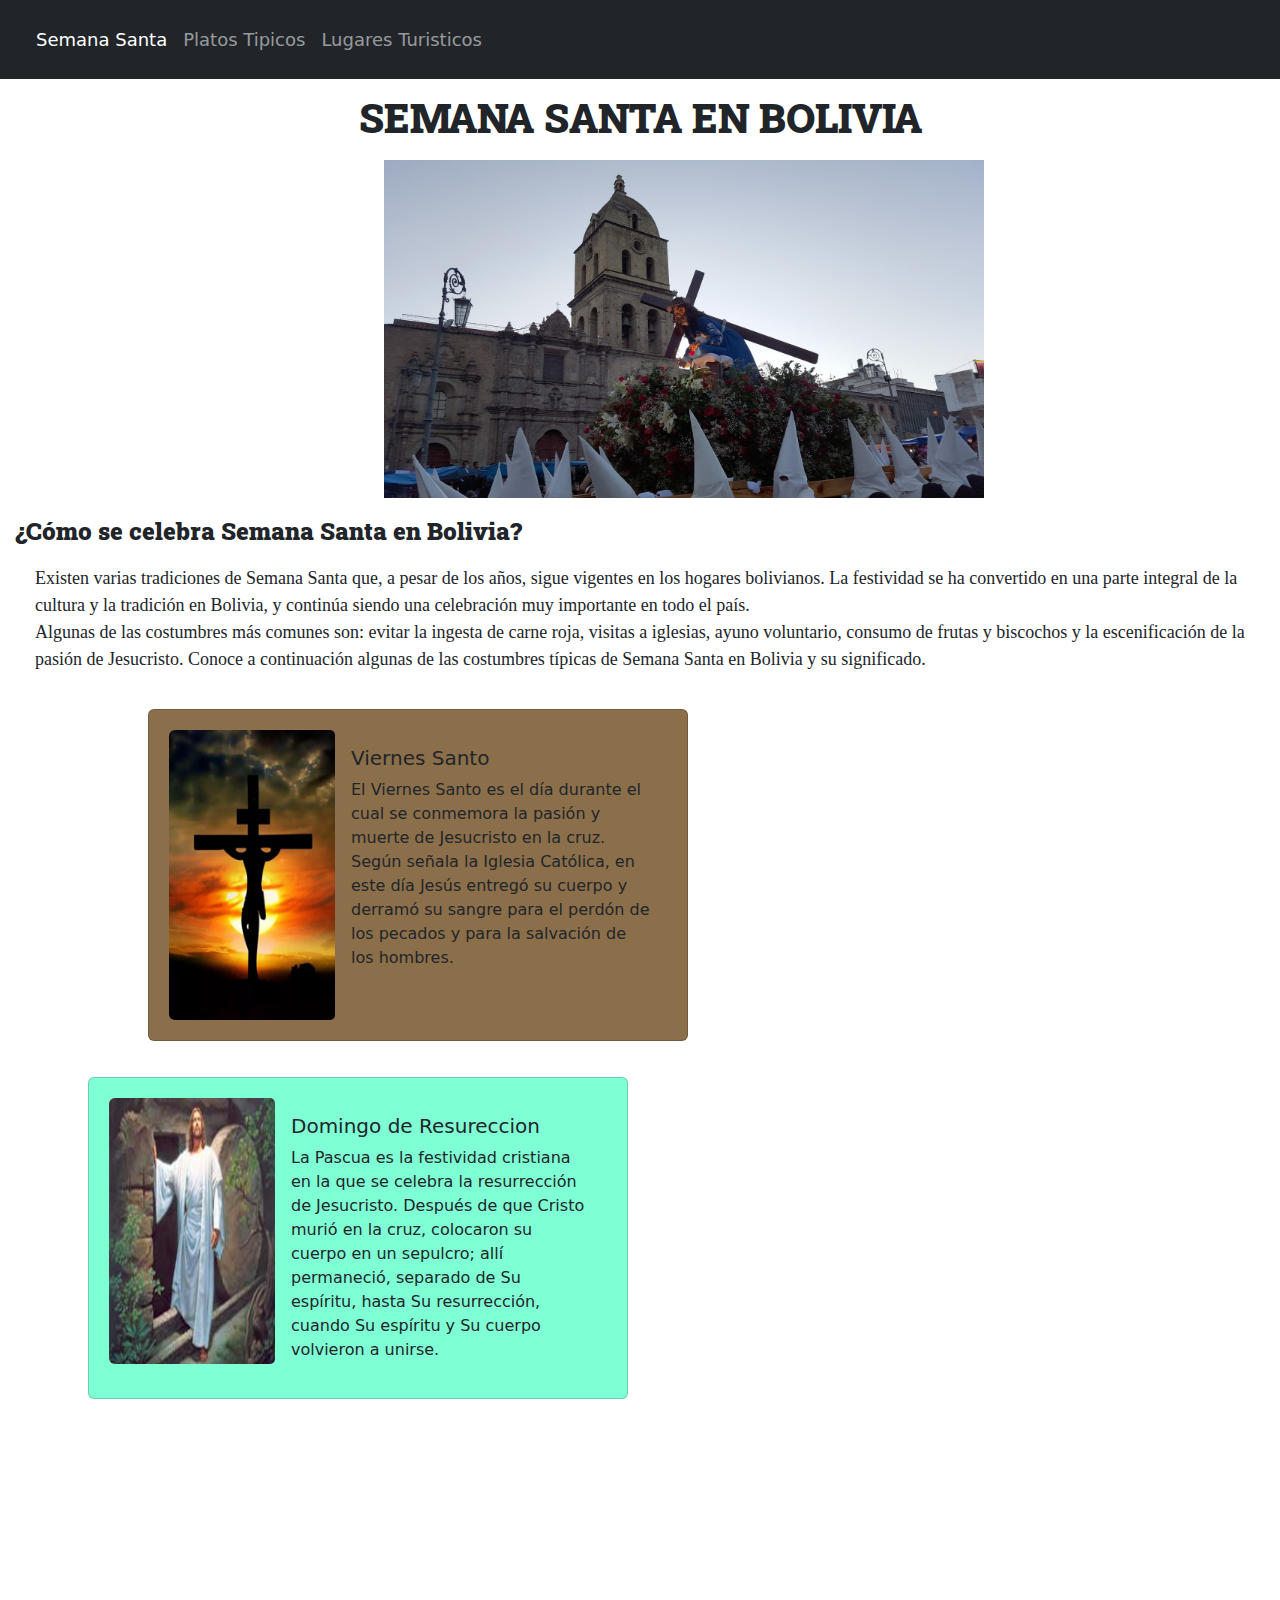
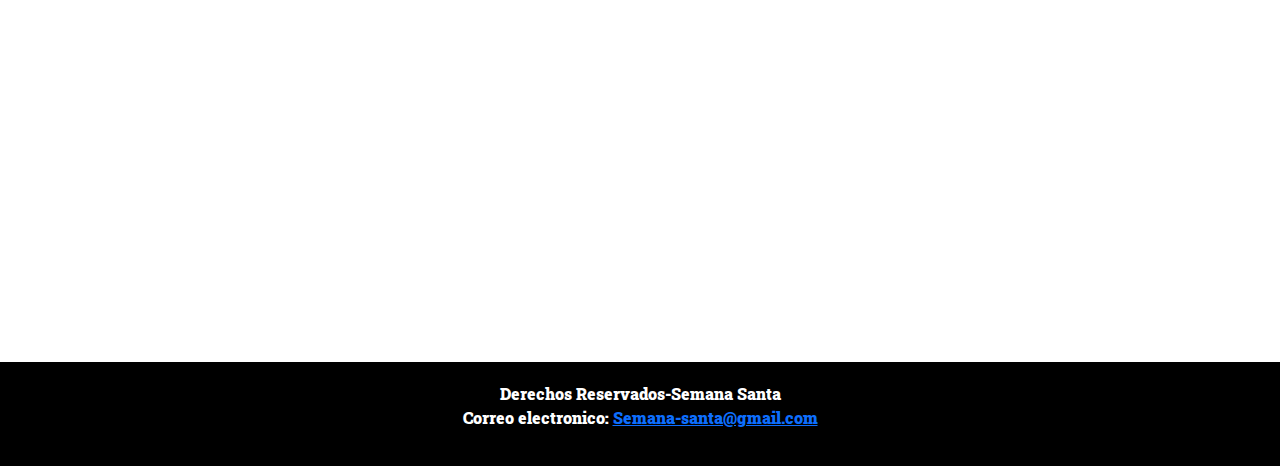
<file: index.html>
<!DOCTYPE html>
<html lang="en">

<head>
    <meta charset="UTF-8" />
    <meta name="viewport" content="width=device-width, initial-scale=1.0" />
    <link rel="stylesheet" href="css/style.css" />
    <link rel="stylesheet" href="	https://cdn.jsdelivr.net/npm/bootstrap@5.2.3/dist/css/bootstrap.min.css" />
    <link rel="preconnect" href="https://fonts.googleapis.com" />
    <link rel="preconnect" href="https://fonts.gstatic.com" crossorigin />
    <link href="https://fonts.googleapis.com/css2?family=Roboto+Slab:wght@100..900&display=swap" rel="stylesheet" />
    <title>Document</title>
</head>

<body>
    <nav class="navbar navbar-expand-lg navbar navbar-dark bg-dark">
        <div class="container-fluid">
            <a class="navbar-brand" href="#"></a>
            <button class="navbar-toggler" type="button" data-bs-toggle="collapse" data-bs-target="#navbarNav"
                aria-controls="navbarNav" aria-expanded="false" aria-label="Toggle navigation">
                <span class="navbar-toggler-icon"></span>
            </button>
            <div class="collapse navbar-collapse" id="navbarNav">
                <ul class="navbar-nav">
                    <li class="nav-item">
                        <a class="nav-link active" aria-current="page" href="pages/pag1.html">Semana Santa</a>
                    </li>
                    <li class="nav-item">
                        <a class="nav-link" href="pages/pag2.html">Platos Tipicos</a>
                    </li>
                    <li class="nav-item">
                        <a class="nav-link" href="pages/pag3.html">Lugares Turisticos</a>
                    </li>
                </ul>
            </div>
        </div>
    </nav>
    <h1 class="roboto-slab-h1">SEMANA SANTA EN BOLIVIA</h1>
    <div class="imag">
        <img class="img" src="img.prin/principal.jpg" alt="">
    </div>
    <div class="parrafo">
        <div class="p1">
            <p>¿Cómo se celebra Semana Santa en Bolivia?</p>
        </div>
        <div class="p2">
            <p>Existen varias tradiciones de Semana Santa que, a pesar de los años, sigue vigentes en los hogares
                bolivianos. La festividad se ha convertido en una parte integral de la cultura y la tradición en
                Bolivia, y
                continúa siendo una celebración muy importante en todo el país. <br>
                Algunas de las costumbres más comunes son: evitar la ingesta de carne roja, visitas a iglesias, ayuno
                voluntario, consumo de frutas y biscochos y la escenificación de la pasión de Jesucristo. Conoce a
                continuación algunas de las costumbres típicas de Semana Santa en Bolivia y su significado. </p>
        </div>
    </div>
    <div class="row">
        <div id="kard1" class="card mb-3" style="max-width: 540px; margin: 20px 0 0 160px">
            <div class="row g-0">
                <div class="col-md-4">
                    <img src="img.prin/kard1.jpg" class="img-fluid rounded-start" alt="700px" width="400px"
                        style="border-radius: 5px;">
                </div>
                <div class="col-md-8">
                    <div class="card-body">
                        <h5 class="card-title">Viernes Santo</h5>
                        <p class="card-text">El Viernes Santo es el día durante el cual se conmemora la pasión y muerte
                            de
                            Jesucristo en la cruz. Según señala la Iglesia Católica, en este día Jesús entregó su cuerpo
                            y
                            derramó su sangre para el perdón de los pecados y para la salvación de los hombres.</p>
                    </div>
                </div>
            </div>
        </div>
        <div id="kard2" class="card mb-3" style="max-width: 540px; margin: 20px 0 0 100px">
            <div class="row g-0">
                <div class="col-md-4">
                    <img src="img.prin/kard2.jpg" class="img-fluid rounded-start" alt="700px" width="400px"
                        style="border-radius: 5px;">
                </div>
                <div class=" col-md-8">
                    <div class="card-body">
                        <h5 class="card-title">Domingo de Resureccion</h5>
                        <p class="card-text">La Pascua es la festividad cristiana en la que se celebra la resurrección
                            de
                            Jesucristo. Después de que Cristo murió en la cruz, colocaron su cuerpo en un sepulcro; allí
                            permaneció, separado de Su espíritu, hasta Su resurrección, cuando Su espíritu y Su cuerpo
                            volvieron a unirse.</p>
                    </div>
                </div>
            </div>
        </div>
    </div>
    <div class="video">
        <iframe width="900" height="500" src="https://www.youtube.com/embed/wgzUFbMQoAw"
            title="¿Cuál es el verdadero SIGNIFICADO de la SEMANA SANTA?" frameborder="0"
            allow="accelerometer; autoplay; clipboard-write; encrypted-media; gyroscope; picture-in-picture; web-share"
            referrerpolicy="strict-origin-when-cross-origin" allowfullscreen></iframe>
    </div>

    <div class="pie">
        <footer>
            <p>Derechos Reservados-Semana Santa <br>
                Correo electronico: <a href="mailto:ejemplo@gmail.com">Semana-santa@gmail.com</a>
            </p>
        </footer>
    </div>
    <script src="	https://cdn.jsdelivr.net/npm/bootstrap@5.2.3/dist/js/bootstrap.bundle.min.js"></script>
</body>

</html>
</file>
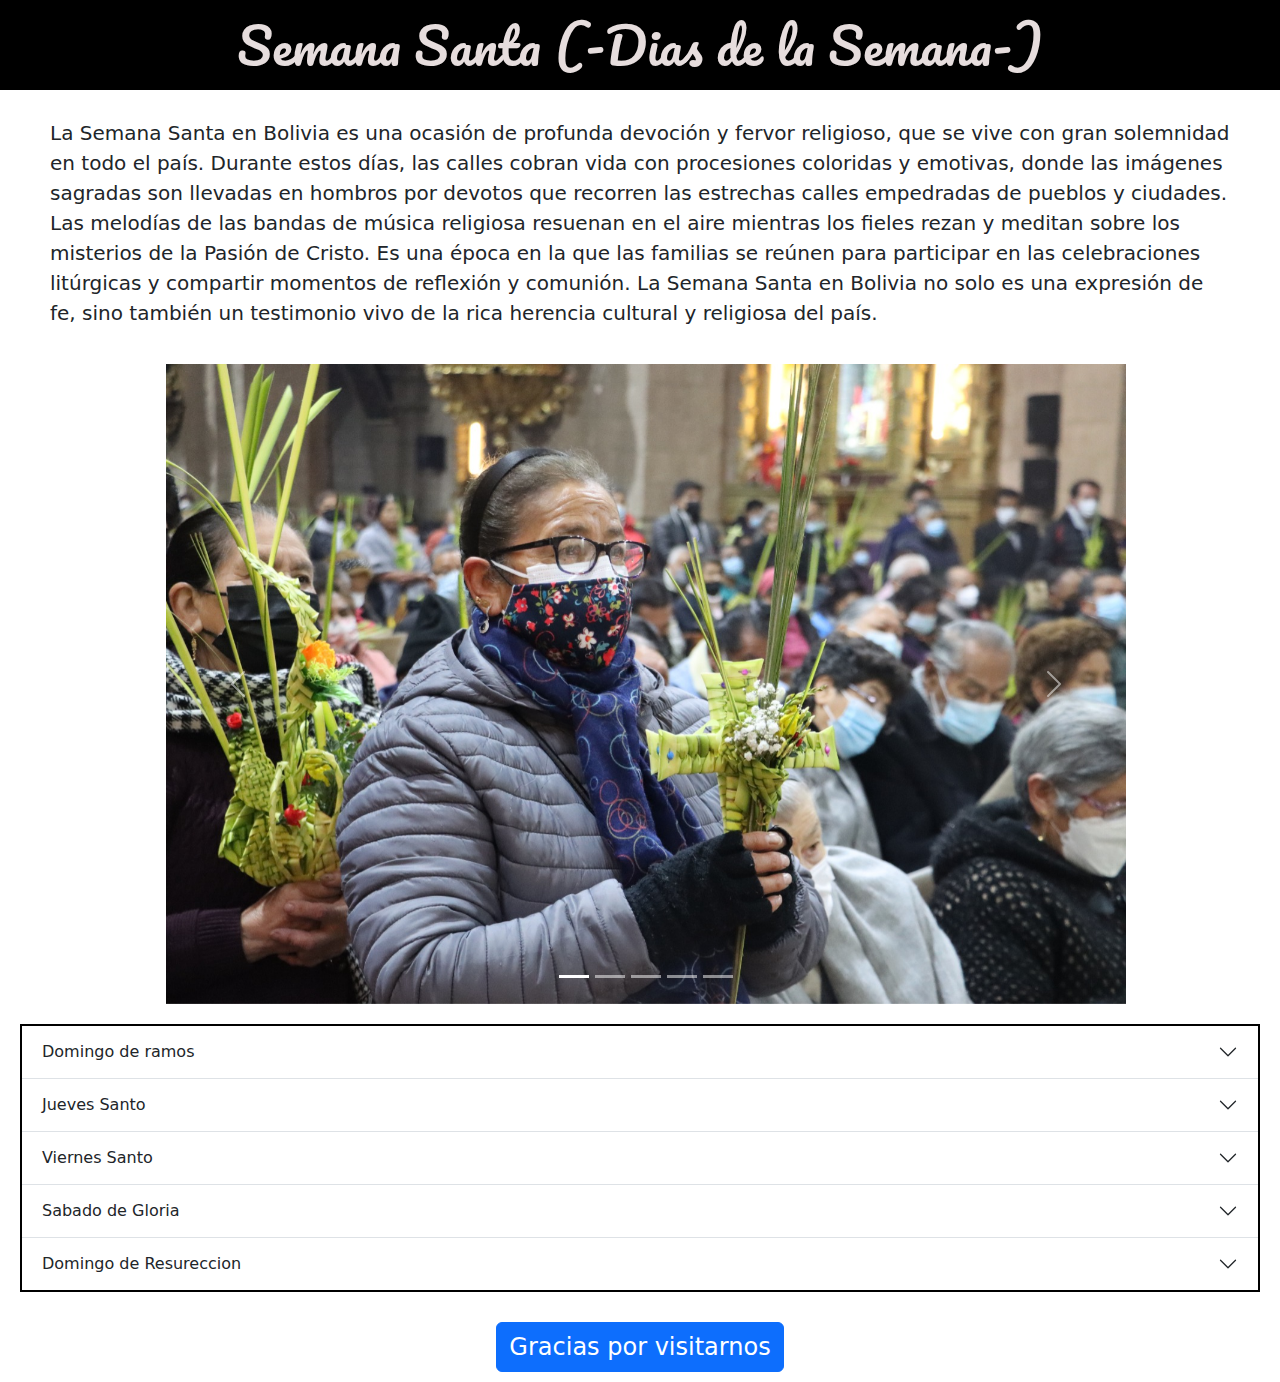
<file: pages/pag1.html>
<!DOCTYPE html>
<html lang="en">

<head>
    <meta charset="UTF-8">
    <meta name="viewport" content="width=device-width, initial-scale=1.0">
    <link rel="stylesheet" href="	https://cdn.jsdelivr.net/npm/bootstrap@5.2.3/dist/css/bootstrap.min.css" />
    <link rel="stylesheet" href="css/style1.css">
    <link rel="preconnect" href="https://fonts.googleapis.com">
    <link rel="preconnect" href="https://fonts.gstatic.com" crossorigin>
    <link href="https://fonts.googleapis.com/css2?family=Pacifico&family=Roboto+Slab:wght@100..900&display=swap"
        rel="stylesheet">
    <title>Semana Santa</title>
</head>

<body>
    <h1 class="pacifico-regular">Semana Santa (-Dias de la Semana-)</h1>
    <div class="p1">
        <p> La Semana Santa en Bolivia es una ocasión de profunda devoción y fervor religioso, que se vive con gran
            solemnidad en todo el país. Durante estos días, las calles cobran vida con procesiones coloridas y emotivas,
            donde las imágenes sagradas son llevadas en hombros por devotos que recorren las estrechas calles empedradas
            de pueblos y ciudades. Las melodías de las bandas de música religiosa resuenan en el aire mientras los
            fieles rezan y meditan sobre los misterios de la Pasión de Cristo. Es una época en la que las familias se
            reúnen para participar en las celebraciones litúrgicas y compartir momentos de reflexión y comunión. La
            Semana Santa en Bolivia no solo es una expresión de fe, sino también un testimonio vivo de la rica herencia
            cultural y religiosa del país.</p>
    </div>
    <div id="carouselExampleIndicators" class="carousel slide w-75 h-50" style="margin-left: 13%; " data-bs-ride="true">
        <div class="carousel-indicators">
            <button type="button" data-bs-target="#carouselExampleIndicators" data-bs-slide-to="0" class="active"
                aria-current="true" aria-label="Slide 1"></button>
            <button type="button" data-bs-target="#carouselExampleIndicators" data-bs-slide-to="1"
                aria-label="Slide 2"></button>
            <button type="button" data-bs-target="#carouselExampleIndicators" data-bs-slide-to="2"
                aria-label="Slide 3"></button>
            <button type="button" data-bs-target="#carouselExampleIndicators" data-bs-slide-to="3"
                aria-label="Slide 4"></button>
            <button type="button" data-bs-target="#carouselExampleIndicators" data-bs-slide-to="4"
                aria-label="Slide 5"></button>
        </div>
        <div class="carousel-inner">
            <div class="carousel-item active">
                <img src="img/img1/img1.jpg" class="d-block w-100" alt="...">
            </div>
            <div class="carousel-item">
                <img src="img/img1/img2.jpeg" class="d-block w-100" alt="...">
            </div>
            <div class="carousel-item">
                <img src="img/img1/img3.jpg" class="d-block w-100" alt="...">
            </div>
            <div class="carousel-item">
                <img src="img/img1/img4.jpg" class="d-block w-100" alt="...">
            </div>
            <div class="carousel-item">
                <img src="img/img1/img5.jpg" class="d-block w-100" alt="...">
            </div>
        </div>
        <button class="carousel-control-prev" type="button" data-bs-target="#carouselExampleIndicators"
            data-bs-slide="prev">
            <span class="carousel-control-prev-icon" aria-hidden="true"></span>
            <span class="visually-hidden">Previous</span>
        </button>
        <button class="carousel-control-next" type="button" data-bs-target="#carouselExampleIndicators"
            data-bs-slide="next">
            <span class="carousel-control-next-icon" aria-hidden="true"></span>
            <span class="visually-hidden">Next</span>
        </button>
    </div>
    <div class="acordion">
        <div class="accordion accordion-flush" id="accordionFlushExample">
            <div class="accordion-item">
                <h2 class="accordion-header" id="flush-headingOne">
                    <button class="accordion-button collapsed" type="button" data-bs-toggle="collapse"
                        data-bs-target="#flush-collapseOne" aria-expanded="false" aria-controls="flush-collapseOne">
                        Domingo de ramos
                    </button>
                </h2>
                <div id="flush-collapseOne" class="accordion-collapse collapse" aria-labelledby="flush-headingOne"
                    data-bs-parent="#accordionFlushExample">
                    <div class="accordion-body">
                        El Domingo de Ramos marca el inicio de la Semana Santa en la tradición cristiana, conmemorando
                        la entrada triunfal de Jesús a Jerusalén, donde fue recibido con ramas de palma y aclamaciones
                        de "Hosanna". En esta festividad, las iglesias realizan procesiones solemnes en las que los
                        fieles llevan palmas y ramas de olivo, símbolos de paz y victoria, en honor a Jesús. Es un día
                        de profunda reflexión y celebración, donde los creyentes recuerdan el sacrificio y la humildad
                        de Jesús mientras se preparan espiritualmente para la Pasión, Muerte y Resurrección que se
                        conmemoran en los días siguientes.</div>
                </div>
            </div>
            <div class="accordion-item">
                <h2 class="accordion-header" id="flush-headingTwo">
                    <button class="accordion-button collapsed" type="button" data-bs-toggle="collapse"
                        data-bs-target="#flush-collapseTwo" aria-expanded="false" aria-controls="flush-collapseTwo">
                        Jueves Santo
                    </button>
                </h2>
                <div id="flush-collapseTwo" class="accordion-collapse collapse" aria-labelledby="flush-headingTwo"
                    data-bs-parent="#accordionFlushExample">
                    <div class="accordion-body">El Jueves Santo conmemora varios eventos significativos en la vida de
                        Jesucristo, incluida la
                        Última Cena con sus discípulos, durante la cual instituyó la Eucaristía y lavó los pies de sus
                        seguidores como un acto de humildad y servicio. Este día también marca el comienzo del Triduo
                        Pascual, que comprende los tres días sagrados que culminan en la Resurrección de Jesús. En
                        muchas tradiciones cristianas, se celebra la Misa de la Cena del Señor, donde se realiza el
                        lavatorio de los pies y se recuerda la institución de la Eucaristía. La solemnidad y el
                        significado espiritual de este día invitan a los creyentes a reflexionar sobre el amor, la
                        entrega y el sacrificio de Jesucristo, así como a comprometerse con el servicio y la unidad en
                        la comunidad cristiana.</div>
                </div>
            </div>
            <div class="accordion-item">
                <h2 class="accordion-header" id="flush-headingThree">
                    <button class="accordion-button collapsed" type="button" data-bs-toggle="collapse"
                        data-bs-target="#flush-collapseThree" aria-expanded="false" aria-controls="flush-collapseThree">
                        Viernes Santo
                    </button>
                </h2>
                <div id="flush-collapseThree" class="accordion-collapse collapse" aria-labelledby="flush-headingThree"
                    data-bs-parent="#accordionFlushExample">
                    <div class="accordion-body">
                        El Viernes Santo es uno de los días más solemnes del calendario cristiano, recordando la
                        crucifixión y muerte de Jesucristo en la cruz. Es un día de reflexión, penitencia y oración,
                        donde los fieles conmemoran el sacrificio supremo de Jesús por la humanidad. Las iglesias
                        celebran servicios litúrgicos especiales, como la Adoración de la Cruz, donde se venera la cruz
                        que simboliza la redención y el perdón de los pecados. Además, se realizan procesiones y
                        representaciones de la Pasión de Cristo, que recrean los eventos que llevaron a su crucifixión.
                        En este día, los creyentes meditan sobre el sufrimiento y la entrega de Jesús, y se esfuerzan
                        por vivir en armonía con los valores de amor, perdón y compasión que él enseñó.</div>
                </div>
            </div>
            <div class="accordion-item">
                <h2 class="accordion-header" id="flush-headingFour">
                    <button class="accordion-button collapsed" type="button" data-bs-toggle="collapse"
                        data-bs-target="#flush-collapseFour" aria-expanded="false" aria-controls="flush-collapseFour">
                        Sabado de Gloria
                    </button>
                </h2>
                <div id="flush-collapseFour" class="accordion-collapse collapse" aria-labelledby="flush-headingFour"
                    data-bs-parent="#accordionFlushExample">
                    <div class="accordion-body">El Sábado de Gloria es un día de espera y expectación en la tradición
                        cristiana, que precede a la celebración de la Resurrección de Jesucristo en el Domingo de
                        Resurrección. Durante este día, las iglesias realizan vigilias y servicios litúrgicos
                        especiales, que a menudo incluyen la bendición del fuego nuevo y la celebración de la Vigilia
                        Pascual. Los fieles esperan con esperanza y alegría el amanecer del Domingo de Resurrección,
                        cuando celebrarán la victoria de Jesucristo sobre la muerte y el pecado. Es un momento de
                        preparación espiritual y renovación, donde los creyentes se preparan para recibir la luz y la
                        alegría de la Resurrección, que marca el culmen de la Semana Santa y la fe cristiana.</div>
                </div>
            </div>
            <div class="accordion-item">
                <h2 class="accordion-header" id="flush-headingFive">
                    <button class="accordion-button collapsed" type="button" data-bs-toggle="collapse"
                        data-bs-target="#flush-collapseFive" aria-expanded="false" aria-controls="flush-collapseFive">
                        Domingo de Resureccion
                    </button>
                </h2>
                <div id="flush-collapseFive" class="accordion-collapse collapse" aria-labelledby="flush-headingFive"
                    data-bs-parent="#accordionFlushExample">
                    <div class="accordion-body">El Domingo de Resurrección, también conocido como Pascua, es el punto
                        culminante de la Semana Santa en la tradición cristiana. Este día conmemora la Resurrección de
                        Jesucristo de entre los muertos, según la fe cristiana. Es una celebración de esperanza,
                        renovación y vida, donde los creyentes celebran la victoria de Jesús sobre la muerte y el
                        pecado.</div>
                </div>
            </div>
        </div>
    </div>

    <div class="ventan">
        <!-- Button trigger modal -->
        <button type="button" class="btn btn-primary" data-bs-toggle="modal" data-bs-target="#exampleModal"
            style="font-size: x-large;">
            Gracias por visitarnos
        </button>

        <!-- Modal -->
        <div class="modal fade" id="exampleModal" tabindex="-1" aria-labelledby="exampleModalLabel" aria-hidden="true">
            <div class="modal-dialog">
                <div class="modal-content">
                    <div class="modal-header">
                        <h1 class="modal-title fs-5" id="exampleModalLabel">Resumen de los dias de Semana Santa</h1>
                        <button type="button" class="btn-close" data-bs-dismiss="modal" aria-label="Close"></button>
                    </div>
                    <div class="modal-body">
                        La Semana Santa comprende una serie de días significativos en la tradición cristiana. Comienza
                        con el Domingo de Ramos, que conmemora la entrada triunfal de Jesús a Jerusalén. El Jueves Santo
                        recuerda la Última Cena y el lavatorio de pies, mientras que el Viernes Santo es un día de
                        solemnidad que conmemora la crucifixión de Jesucristo. El Sábado de Gloria es un día de espera
                        antes de la celebración de la Resurrección en el Domingo de Resurrección, el día más importante
                        de la Semana Santa, que celebra la victoria de Jesús sobre la muerte.
                    </div>
                    <div class="modal-footer">
                        <a href="../index.html"><button type="button" class="btn btn-primary">Ir a la Pagina
                                Principal</button></a>
                    </div>
                </div>
            </div>
        </div>
    </div>
    <script src="	https://cdn.jsdelivr.net/npm/bootstrap@5.2.3/dist/js/bootstrap.bundle.min.js"></script>
</body>

</html>
</file>
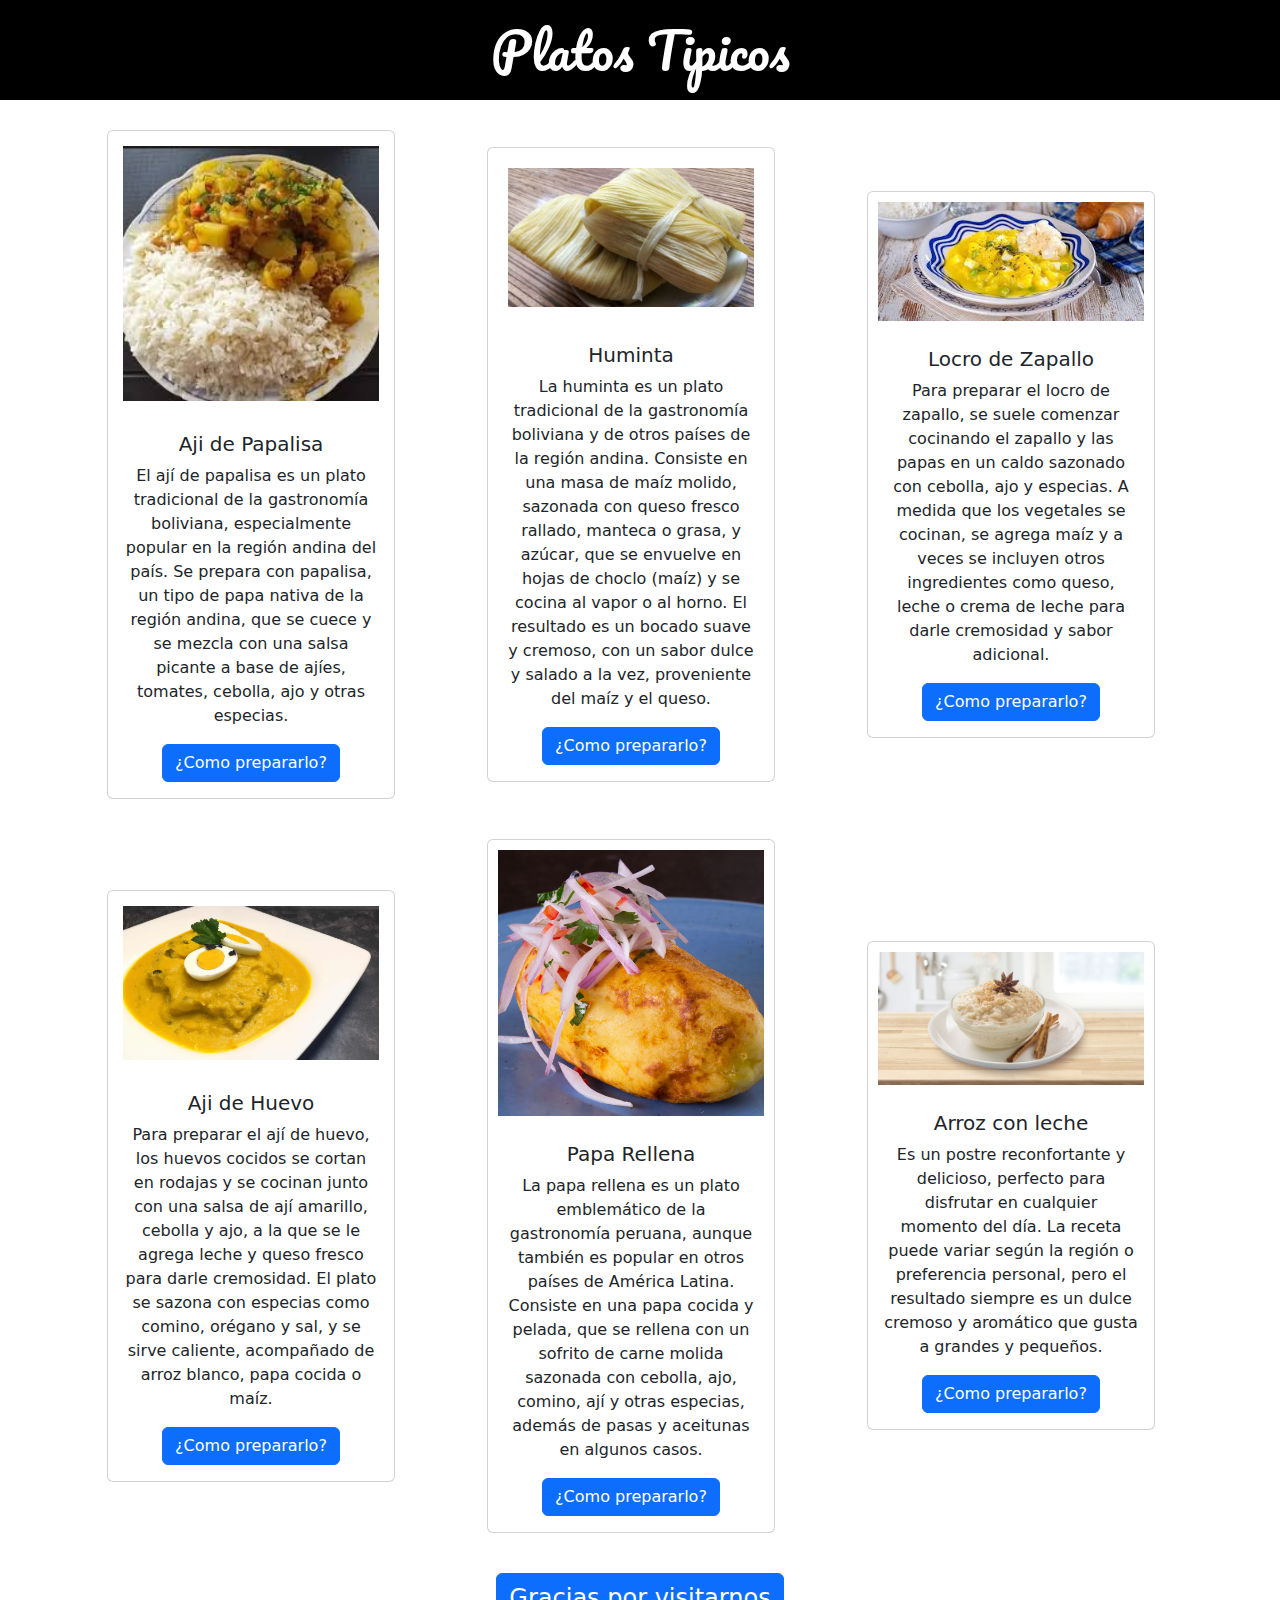
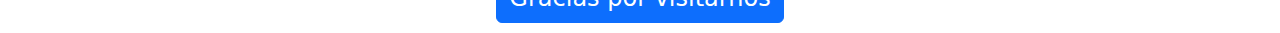
<file: pages/pag2.html>
<!DOCTYPE html>
<html lang="en">

<head>
    <meta charset="UTF-8">
    <meta name="viewport" content="width=device-width, initial-scale=1.0">
    <link rel="stylesheet" href="css/style2.css">
    <link rel="stylesheet" href="	https://cdn.jsdelivr.net/npm/bootstrap@5.2.3/dist/css/bootstrap.min.css" />
    <link rel="preconnect" href="https://fonts.googleapis.com">
    <link rel="preconnect" href="https://fonts.gstatic.com" crossorigin>
    <link
        href="https://fonts.googleapis.com/css2?family=Abril+Fatface&family=Pacifico&family=Roboto+Slab:wght@100..900&display=swap"
        rel="stylesheet">
    <title>Platos tipicos</title>
</head>

<body>
    <h1 class="pacifico-regular">Platos Tipicos</h1>

    <div class="colums">
        <div class="container text-center">
            <div class="row align-items-center">
                <div class="col">
                    <div class="card" style="width: 18rem;">
                        <img src="img/img2/img1.jpeg" class="card-img-top" alt="..." style="padding: 15px;">
                        <div class="card-body">
                            <h5 class="card-title">Aji de Papalisa</h5>
                            <p class="card-text">El ají de papalisa es un plato tradicional de la gastronomía boliviana,
                                especialmente popular en la región andina del país. Se prepara con papalisa, un tipo de
                                papa nativa de la región andina, que se cuece y se mezcla con una salsa picante a base
                                de ajíes, tomates, cebolla, ajo y otras especias.</p>
                            <a href="https://www.youtube.com/watch?v=ZaXRiKpiDqE" class="btn btn-primary">¿Como
                                prepararlo?</a>
                        </div>
                    </div>
                </div>
                <div class="col">
                    <div class="card" style="width: 18rem;">
                        <img src="img/img2/img2.jpg" class="card-img-top" alt="" style="padding: 20px;">
                        <div class="card-body">
                            <h5 class="card-title">Huminta</h5>
                            <p class="card-text">La huminta es un plato tradicional de la gastronomía boliviana y de
                                otros países de la región andina. Consiste en una masa de maíz molido, sazonada con
                                queso fresco rallado, manteca o grasa, y azúcar, que se envuelve en hojas de choclo
                                (maíz) y se cocina al vapor o al horno. El resultado es un bocado suave y cremoso, con
                                un sabor dulce y salado a la vez, proveniente del maíz y el queso.</p>
                            <a href="https://www.youtube.com/watch?v=7GfVUI-ywow" class="btn btn-primary">¿Como
                                prepararlo?</a>
                        </div>
                    </div>
                </div>
                <div class="col">
                    <div class="card" style="width: 18rem;">
                        <img src="img/img2/img3.jpeg" class="card-img-top" alt="..." style="padding: 10px;">
                        <div class="card-body">
                            <h5 class="card-title">Locro de Zapallo</h5>
                            <p class="card-text">Para preparar el locro de zapallo, se suele comenzar cocinando el
                                zapallo y las papas en un caldo sazonado con cebolla, ajo y especias. A medida que los
                                vegetales se cocinan, se agrega maíz y a veces se incluyen otros ingredientes como
                                queso, leche o crema de leche para darle cremosidad y sabor adicional.</p>
                            <a href="https://www.youtube.com/watch?v=JkwtZgkzApw" class="btn btn-primary">¿Como
                                prepararlo?</a>
                        </div>
                    </div>
                </div>
            </div>
        </div>
    </div>

    <div class="colums1">

        <div class="container text-center">
            <div class="row align-items-center">
                <div class="col">

                    <div class="card" style="width: 18rem;">
                        <img src="img/img2/img4.jpg" class="card-img-top" alt="..." style="padding: 15px;">
                        <div class="card-body">
                            <h5 class="card-title">Aji de Huevo</h5>
                            <p class="card-text">Para preparar el ají de huevo, los huevos cocidos se cortan en rodajas
                                y se cocinan junto con una salsa de ají amarillo, cebolla y ajo, a la que se le agrega
                                leche y queso fresco para darle cremosidad. El plato se sazona con especias como comino,
                                orégano y sal, y se sirve caliente, acompañado de arroz blanco, papa cocida o maíz.</p>
                            <a href="https://www.youtube.com/watch?v=q0uIPZkGQLM" class="btn btn-primary">¿Como
                                prepararlo?</a>
                        </div>
                    </div>

                </div>
                <div class="col">

                    <div class="card" style="width: 18rem;">
                        <img src="img/img2/img5.jpg" class="card-img-top" alt="..." style="padding: 10px;">
                        <div class="card-body">
                            <h5 class="card-title">Papa Rellena</h5>
                            <p class="card-text">
                                La papa rellena es un plato emblemático de la gastronomía peruana, aunque también es
                                popular en otros países de América Latina. Consiste en una papa cocida y pelada, que se
                                rellena con un sofrito de carne molida sazonada con cebolla, ajo, comino, ají y otras
                                especias, además de pasas y aceitunas en algunos casos.</p>
                            <a href="https://www.youtube.com/watch?v=ay1f7uRtNsI" class="btn btn-primary">¿Como
                                prepararlo?</a>
                        </div>
                    </div>

                </div>
                <div class="col">

                    <div class="card" style="width: 18rem;">
                        <img src="img/img2/img6.jpeg" class="card-img-top" alt="..." style="padding: 10px;">
                        <div class="card-body">
                            <h5 class="card-title">Arroz con leche</h5>
                            <p class="card-text">Es un postre reconfortante y delicioso, perfecto para disfrutar en
                                cualquier
                                momento del
                                día. La receta puede variar según la región o preferencia personal, pero el resultado
                                siempre es un dulce cremoso y aromático que gusta a grandes y pequeños.</p>
                            <a href="https://www.youtube.com/watch?v=LZr205LwWIw" class="btn btn-primary">¿Como
                                prepararlo?</a>
                        </div>
                    </div>

                </div>
            </div>
        </div>

    </div>

    <div class="ventan">
        <!-- Button trigger modal -->
        <button type="button" class="btn btn-primary" data-bs-toggle="modal" data-bs-target="#exampleModal"
            style="font-size: x-large;">
            Gracias por visitarnos
        </button>

        <!-- Modal -->
        <div class="modal fade" id="exampleModal" tabindex="-1" aria-labelledby="exampleModalLabel" aria-hidden="true">
            <div class="modal-dialog">
                <div class="modal-content">
                    <div class="modal-header">
                        <h1 class="modal-title fs-5" id="exampleModalLabel">Platos tipicos de Bolivia</h1>
                        <button type="button" class="btn-close" data-bs-dismiss="modal" aria-label="Close"></button>
                    </div>
                    <div class="modal-body">

                        Durante la Semana Santa en Bolivia, la gastronomía se llena de platos tradicionales que reflejan
                        la devoción y las costumbres de la temporada. Entre los platos más destacados se encuentran el
                        "sabroso" aji de papalisa, el reconfortante locro de zapallo y el delicioso ají de huevo, cada
                        uno ofreciendo una combinación única de sabores y texturas que satisfacen tanto el paladar como
                        el espíritu durante estas festividades religiosas.
                    </div>
                    <div class="modal-footer">
                        <a href="../index.html"><button type="button" class="btn btn-primary">Ir a la Pagina
                                Principal</button></a>
                    </div>
                </div>
            </div>
        </div>
    </div>

    <script src="	https://cdn.jsdelivr.net/npm/bootstrap@5.2.3/dist/js/bootstrap.bundle.min.js"></script>
</body>

</html>
</file>
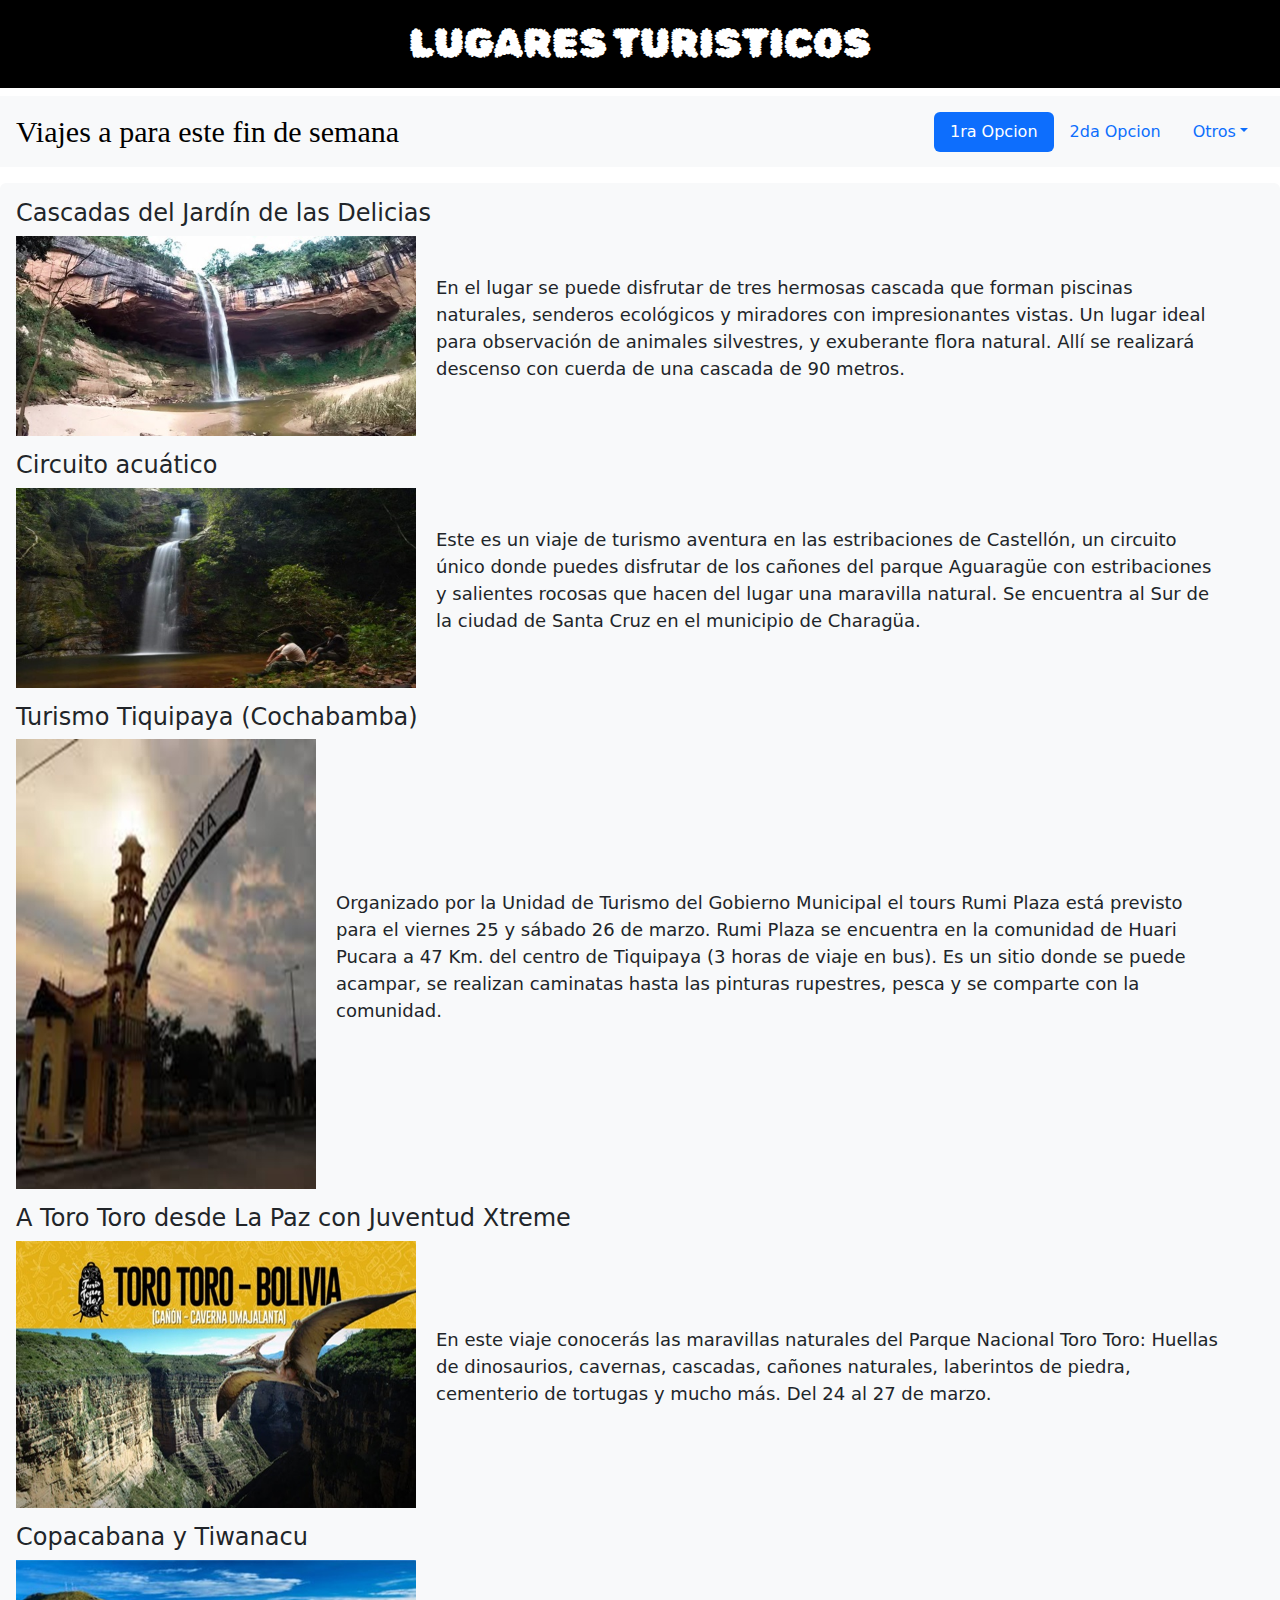
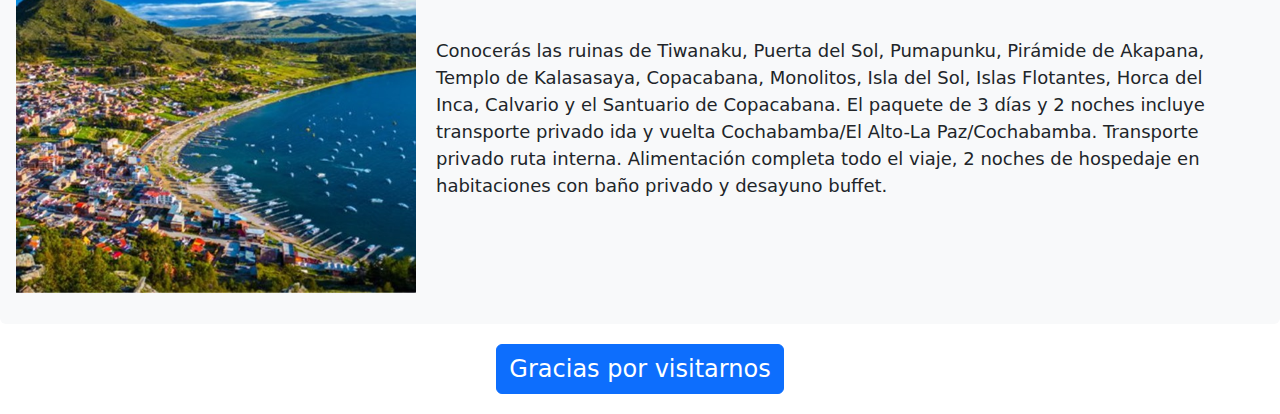
<file: pages/pag3.html>
<!DOCTYPE html>
<html lang="en">

<head>
    <meta charset="UTF-8">
    <meta name="viewport" content="width=device-width, initial-scale=1.0">
    <link rel="stylesheet" href="css/style3.css">
    <link rel="stylesheet" href="	https://cdn.jsdelivr.net/npm/bootstrap@5.2.3/dist/css/bootstrap.min.css" />
    <link rel="preconnect" href="https://fonts.googleapis.com">
    <link rel="preconnect" href="https://fonts.gstatic.com" crossorigin>
    <link
        href="https://fonts.googleapis.com/css2?family=Abril+Fatface&family=Pacifico&family=Roboto+Slab:wght@100..900&family=Rubik+Bubbles&display=swap"
        rel="stylesheet">

    <title>Lugares turisticos</title>
</head>

<body>
    <h1 class="rubik-bubbles-regular">LUGARES TURISTICOS</h1>




    <div class="list">
        <nav id="navbar-example2" class="navbar bg-light px-3 mb-3">
            <a class="navbar-brand" style="font-size: 30px; font-family: Georgia;" href="#">Viajes a para este fin de
                semana</a>
            <ul class="nav nav-pills">
                <li class="nav-item">
                    <a class="nav-link" href="#scrollspyHeading1">1ra Opcion</a>
                </li>
                <li class="nav-item">
                    <a class="nav-link" href="#scrollspyHeading2">2da Opcion</a>
                </li>
                <li class="nav-item dropdown">
                    <a class="nav-link dropdown-toggle" data-bs-toggle="dropdown" href="#" role="button"
                        aria-expanded="false">Otros</a>
                    <ul class="dropdown-menu">
                        <li><a class="dropdown-item" href="#scrollspyHeading3">3er Opcion</a></li>
                        <li><a class="dropdown-item" href="#scrollspyHeading4">4ta Opcion</a></li>
                        <li>
                            <hr class="dropdown-divider">
                        </li>
                        <li><a class="dropdown-item" href="#scrollspyHeading5">5ta Opcion</a></li>
                    </ul>
                </li>
            </ul>
        </nav>
        <div data-bs-spy="scroll" data-bs-target="#navbar-example2" data-bs-root-margin="0px 0px -40%"
            data-bs-smooth-scroll="true" class="scrollspy-example bg-light p-3 rounded-2" tabindex="0">
            <h4 id="scrollspyHeading1">Cascadas del Jardín de las Delicias</h4>
            <div class="img1">
                <img src="img/img3/img1.1.jpg" alt="600" width="400">
                <p>En el lugar se puede disfrutar de tres hermosas cascada que forman piscinas naturales, senderos
                    ecológicos y miradores con impresionantes vistas. Un lugar ideal para observación de animales
                    silvestres, y exuberante flora natural. Allí se realizará descenso con cuerda de una cascada de 90
                    metros.</p>
            </div>
            <h4 id="scrollspyHeading2">Circuito acuático</h4>
            <div class="img2">
                <img src="img/img3/img1.2.jpg" alt="700" width="400">
                <p>Este es un viaje de turismo aventura en las estribaciones de Castellón, un circuito único donde
                    puedes
                    disfrutar de los cañones del parque Aguaragüe con estribaciones y salientes rocosas que hacen del
                    lugar
                    una maravilla natural. Se encuentra al Sur de la ciudad de Santa Cruz en el municipio de Charagüa.
                </p>
            </div>
            <h4 id="scrollspyHeading3">Turismo Tiquipaya (Cochabamba)</h4>
            <div class="img3">
                <img src="img/img3/img1.3.jpg" alt="10" width="300">
                <p>Organizado por la Unidad de Turismo del Gobierno Municipal el tours Rumi Plaza está previsto para el
                    viernes 25 y sábado 26 de marzo.
                    Rumi Plaza se encuentra en la comunidad de Huari Pucara a 47 Km. del centro de Tiquipaya (3 horas de
                    viaje en bus). Es un sitio donde se puede acampar, se realizan caminatas hasta las pinturas
                    rupestres,
                    pesca y se comparte con la comunidad.</p>
            </div>
            <h4 id="scrollspyHeading4">A Toro Toro desde La Paz con Juventud Xtreme </h4>
            <div class="img4">
                <img src="img/img3/img1.4.jpg" alt="600" width="400">
                <p>En este viaje conocerás las maravillas naturales del Parque Nacional Toro Toro: Huellas de
                    dinosaurios,
                    cavernas, cascadas, cañones naturales, laberintos de piedra, cementerio de tortugas y mucho más. Del
                    24
                    al 27 de marzo.</p>
            </div>
            <h4 id="scrollspyHeading5">Copacabana y Tiwanacu</h4>
            <div class="img5">
                <img src="img/img3/img1.5.jpg" alt="600" width="400">
                <p>Conocerás las ruinas de Tiwanaku, Puerta del Sol, Pumapunku, Pirámide de Akapana, Templo de
                    Kalasasaya,
                    Copacabana, Monolitos, Isla del Sol, Islas Flotantes, Horca del Inca, Calvario y el Santuario de
                    Copacabana. El paquete de 3 días y 2 noches incluye transporte privado ida y vuelta Cochabamba/El
                    Alto-La Paz/Cochabamba. Transporte privado ruta interna. Alimentación completa todo el viaje, 2
                    noches
                    de hospedaje en habitaciones con baño privado y desayuno buffet.</p>
            </div>
        </div>
    </div>

    <div class="ventan">
        <!-- Button trigger modal -->
        <button type="button" class="btn btn-primary" data-bs-toggle="modal" data-bs-target="#exampleModal"
            style="font-size: x-large;">
            Gracias por visitarnos
        </button>
        <!-- Modal -->
        <div class="modal fade" id="exampleModal" tabindex="-1" aria-labelledby="exampleModalLabel" aria-hidden="true">
            <div class="modal-dialog">
                <div class="modal-content">
                    <div class="modal-header">
                        <h1 class="modal-title fs-5" id="exampleModalLabel">Disfruta el fin de semana</h1>
                        <button type="button" class="btn-close" data-bs-dismiss="modal" aria-label="Close"></button>
                    </div>
                    <div class="modal-body">
                        Disfrutar del viaje por los diversos rincones de Bolivia durante la Semana Santa es una
                        experiencia inolvidable. Desde los vibrantes mercados de La Paz hasta los misteriosos paisajes
                        del Salar de Uyuni, cada parte del país ofrece una rica variedad de culturas, tradiciones y
                        paisajes naturales que cautivan los sentidos y enriquecen el alma. Durante esta época sagrada,
                        los viajeros tienen la oportunidad de sumergirse en las celebraciones religiosas y festividades
                        locales, así como de deleitarse con la exquisita gastronomía boliviana y la hospitalidad de su
                        gente.
                    </div>
                    <div class="modal-footer">
                        <a href="../index.html"><button type="button" class="btn btn-primary">Ir a la Pagina
                                Principal</button></a>
                    </div>
                </div>
            </div>
        </div>
    </div>


    <script src="	https://cdn.jsdelivr.net/npm/bootstrap@5.2.3/dist/js/bootstrap.bundle.min.js"></script>
</body>

</html>
</file>
<file: css/style.css>
.roboto-slab-h1{
  font-family: "Roboto Slab", serif;
  font-optical-sizing: auto;
  font-weight: 900;
  font-style: normal;
  text-align: center;
  margin-top: 15px;
}
.navbar-nav{
    padding: 10px;
    font-size: 18px;
}
.img{
    width: 600px;
    margin: 10px 0 0 30%;   
}
#kard1{
    padding: 20px;
    background-color: rgb(139, 111, 75);
}
#kard2{
    padding: 20px;
    background-color: aquamarine;
}
.pie{
    background-color: rgb(0, 0, 0);
    padding: 20px;
    text-align: center;
    font-size: medium;
    font-family: "Roboto Slab", serif;
    font-optical-sizing: auto;
    font-weight: 900;
    color: white;
}
.video{
    margin: 20px;
    text-align: center;
}
.parrafo{
    
    margin: 15px;
    font-family: Georgia;
    font-size: large;
}
.p1{
    font-size: x-large;
    font-family: "Roboto Slab", serif;
    font-optical-sizing: auto;
    font-weight: 900;
}
.p2{
    margin-left: 20px;
}
</file>
<file: pages/css/style1.css>
.pacifico-regular {
  font-family: "Pacifico", cursive;
  font-weight: 400;
  font-style: normal;
  background-color: rgb(0, 0, 0);
  padding: 15px;
  text-align: center;
  font-size: 50px;
  color: rgb(230, 221, 221);
}
.p1 {
  background-color: rgb(255, 255, 255);
  padding: 20px;
  font-size: 20px;
  margin: 5px 30px 0 30px;
}
.acordion {
  margin: 20px;
  border: 2px solid black;
}
.ventan {
  text-align: center;
  padding: 10px;
}
</file>
<file: pages/css/style2.css>
.pacifico-regular {
  font-family: "Pacifico", cursive;
  font-weight: 400;
  font-style: normal;
  background-color: black;
  padding: 20px;
  text-align: center;
  color: white;
  font-size: 50px;
}
.colums {
  margin: 20px;
  text-align: center;
  padding: 10px;
  margin-left: 70px;
}
.colums1 {
  margin: 20px;
  text-align: center;
  padding: 10px;
  margin-left: 70px;
}
.ventan {
  padding: 10px;
  text-align: center;
}
</file>
<file: pages/css/style3.css>
.rubik-bubbles-regular {
  font-family: "Rubik Bubbles", system-ui;
  font-weight: 400;
  font-style: normal;
  background-color: black;
  padding: 20px;
  text-align: center;
  color: white;
}
.img1 {
  display: flex;
  align-items: center;
  margin-bottom: 15px;
}
.img1 p {
  margin-right: 40px;
  margin-left: 20px;
  font-size: 18px;
}
.img2 {
  display: flex;
  align-items: center;
  margin-bottom: 15px;
}
.img2 p {
  margin-right: 40px;
  margin-left: 20px;
  font-size: 18px;
}
.img3 {
  display: flex;
  align-items: center;
  margin-bottom: 15px;
}
.img3 p {
  margin-right: 40px;
  margin-left: 20px;
  font-size: 18px;
}
.img4 {
  display: flex;
  align-items: center;
  margin-bottom: 15px;
}
.img4 p {
  margin-right: 40px;
  margin-left: 20px;
  font-size: 18px;
}
.img5 {
  display: flex;
  align-items: center;
  margin-bottom: 15px;
}
.img5 p {
  margin-right: 40px;
  margin-left: 20px;
  font-size: 18px;
}
.ventan {
  padding: 20px;
  text-align: center;
}
</file>
